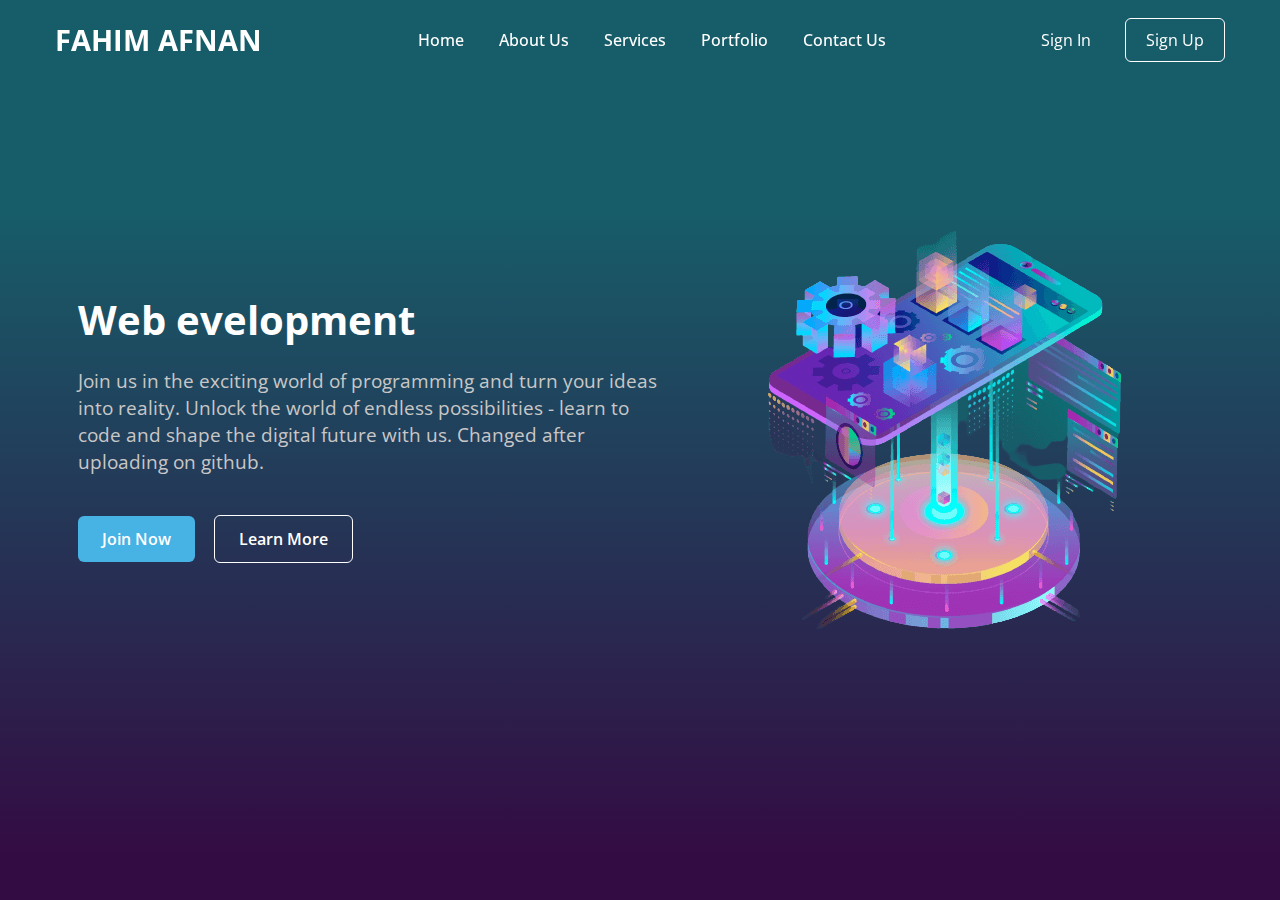
<file: index.html>
<!DOCTYPE html>
<html lang="en">
  <head>
    <meta charset="UTF-8" />
    <meta name="viewport" content="width=device-width, initial-scale=1.0" />
    <title>Fahim's App Devolopment</title>
    <link rel="stylesheet" href="style.css" />
  </head>
  <body>
  <div class="landing-secttion">
    <header class="header">
      <nav class="navbar">
        <h2 class="logo"><a href="#">FAHIM Afnan</a></h2>
        <input type="checkbox" id="menu-toggle" />
        <label for="menu-toggle" id="hamburger-btn">
          <svg xmlns="http://www.w3.org/2000/svg" height="24" viewBox="0 0 24 24" width="24">
            <path d="M3 12h18M3 6h18M3 18h18" stroke="currentColor" stroke-width="2" stroke-linecap="round"/>
          </svg>
        </label>
        <ul class="links">
          <li><a href="#">Home</a></li>
          <li><a href="#">About Us</a></li>
          <li><a href="#">Services</a></li>
          <li><a href="#">Portfolio</a></li>
          <li><a href="#">Contact Us</a></li>
        </ul>
        <div class="buttons">
          <a href="#" class="signin">Sign In</a>
          <a href="#" class="signup">Sign Up</a>
        </div>
      </nav>
    </header>
    <section class="hero-section">
      <div class="hero">
        <h2>Web evelopment</h2>
        <p>
          Join us in the exciting world of programming and turn your ideas into
          reality. Unlock the world of endless possibilities - learn to code and
          shape the digital future with us. Changed after uploading on github.
        </p>
        <div class="buttons">
          <a href="#" class="join">Join Now</a>
          <a href="#" class="learn">Learn More</a>
        </div>
      </div>
      <div class="img">
        <img src="hero-bg.png" alt="hero image" />
      </div>
    </section>
  </div>
  </body>
</html>
</file>
<file: style.css>
/* Importing Google font - Open Sans */
@import url("https://fonts.googleapis.com/css2?family=Open+Sans:wght@300;400;500;600;700&display=swap");

* {
  margin: 0;
  padding: 0;
  box-sizing: border-box;
  font-family: "Open Sans", sans-serif;
}

.landing-secttion{
  height: 100vh;
  width: 100%;
  background: linear-gradient(to bottom, #175d69 23%, #330c43 95%);
}

.header {
  position: fixed;
  top: 0;
  left: 0;
  width: 100%;
}

.navbar {
  display: flex;
  align-items: center;
  justify-content: space-between;
  max-width: 1200px;
  margin: 0 auto;
  padding: 20px 15px;
}

.navbar .logo a {
  font-size: 1.8rem;
  text-decoration: none;
  color: #fff;
  text-transform: uppercase;
}

.navbar .links {
  display: flex;
  align-items: center;
  list-style: none;
  gap: 35px;
}

.navbar .links a {
  font-weight: 500;
  text-decoration: none;
  color: #fff;
  padding: 10px 0;
  transition: 0.2s ease;
}

.navbar .links a:hover {
  color: #47b2e4;
}

.navbar .buttons a {
  text-decoration: none;
  color: #fff;
  font-size: 1rem;
  padding: 15px 0;
  transition: 0.2s ease;
}

.navbar .buttons a:not(:last-child) {
  margin-right: 30px;
}

.navbar .buttons .signin:hover {
  color: #47b2e4;
}

.navbar .buttons .signup {
  border: 1px solid #fff;
  padding: 10px 20px;
  border-radius: 0.375rem;
  text-align: center;
  transition: 0.2s ease;
}

.navbar .buttons .signup:hover {
  background-color: #47b2e4;
  color: #fff;
}

.hero-section {
  display: flex;
  justify-content: space-evenly;
  align-items: center;
  height: 95vh;
  padding: 0 15px;
  max-width: 1200px;
  margin: 0 auto;
}

.hero-section .hero {
  max-width: 50%;
  color: #fff;
}

.hero h2 {
  font-size: 2.5rem;
  margin-bottom: 20px;
}

.hero p {
  font-size: 1.2rem;
  margin-bottom: 20px;
  color: #c9c7c7;
}

.hero-section .img img {
  width: 517px;
}

.hero-section .buttons {
  margin-top: 40px;
}

.hero-section .buttons a {
  text-decoration: none;
  color: #fff;
  padding: 12px 24px;
  border-radius: 0.375rem;
  font-weight: 600;
  transition: 0.2s ease;
  display: inline-block;
}

.hero-section .buttons a:not(:last-child) {
  margin-right: 15px;
}

.buttons .join {
  background-color: #47b2e4;
}

.hero-section .buttons .learn {
  border: 1px solid #fff;
  border-radius: 0.375rem;
}

.hero-section .buttons a:hover {
  background-color: #47b2e4;
}

/* Hamburger menu styles */
#menu-toggle {
  display: none;
}

#hamburger-btn {
  font-size: 1.8rem;
  color: white;
  cursor: pointer;
  display: none;
  order: 1;
}

@media screen and (max-width: 1023px) {
  .navbar .logo a {
    font-size: 1.5rem;
  }

  .links {
    position: fixed;
    left: -100%;
    top: 75px;
    width: 100%;
    height: 100vh;
    padding-top: 50px;
    background: #175d69;
    flex-direction: column;
    transition: 0.3s ease;
  }

  .navbar #menu-toggle:checked ~ .links {
    left: 0;
  }

  .navbar #hamburger-btn {
    display: block;
  }

  .header .buttons {
    display: none;
  }

  .hero-section .hero {
    max-width: 100%;
    text-align: center;
  }


  .hero-section img {
   display: none;
  }
}
</file>
